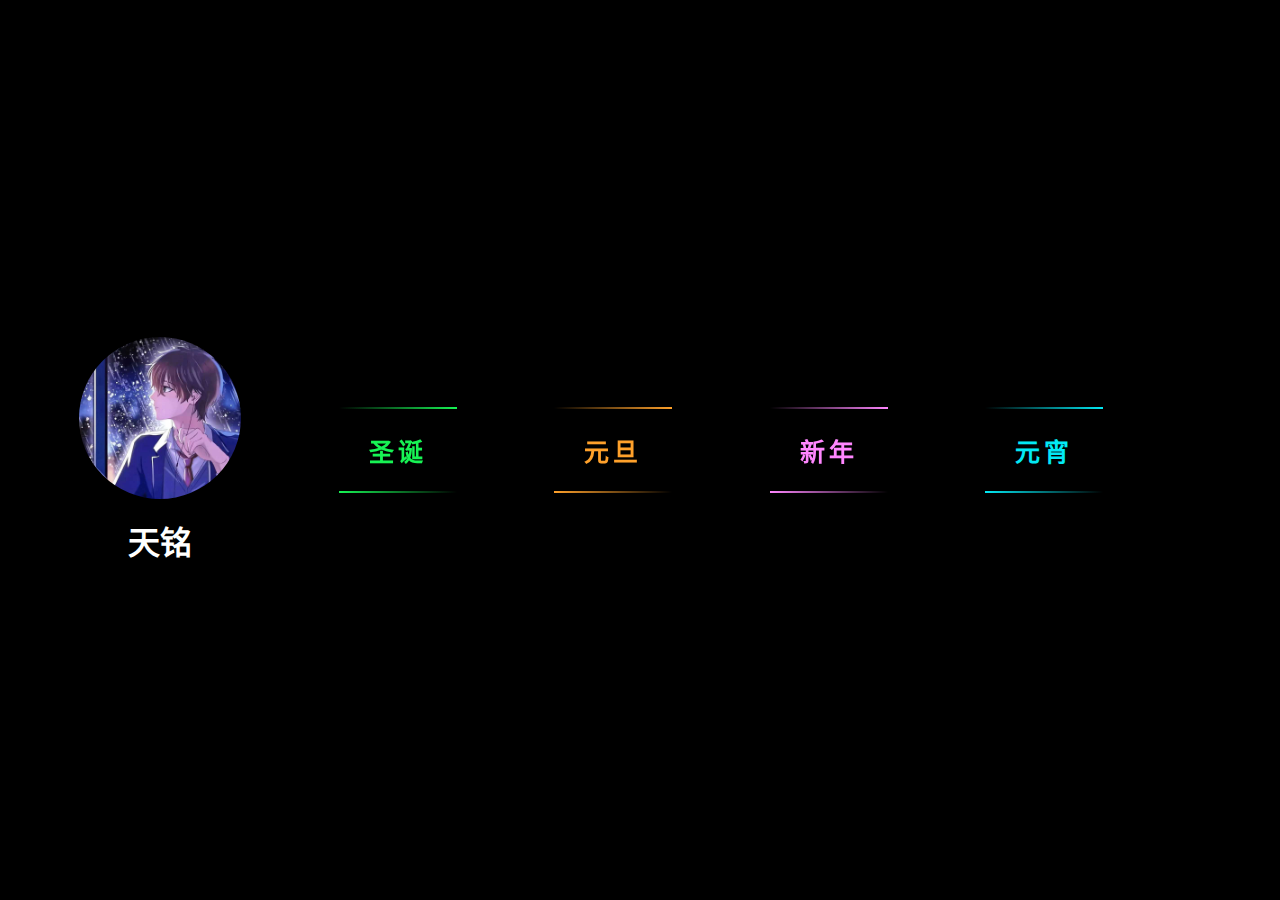
<file: index.html>
<!DOCTYPE html>
<html lang="zh-CN">
<head>
    <meta name="viewport" content="width=device-width, initial-scale=1.0, maximum-scale=1.0, user-scalable=no">
    <meta http-equiv="Content-Type" content="text/html; charset=utf-8" />
    <title>TMing</title>
    <link rel="stylesheet" type="text/css" href="./style.css">
    <link rel="icon" href="/img/logo.png" type="image/png">
</head>
<body>
    <div class="max">
        <div class="logo">
            <img src="/img/logo.png" alt="logo">
            <br/>
            <h1 style="color: white">天铭</h1>
        </div>
        
            <div class="module">
            <a href="/Christmas/#">
                <span></span> <!-- 上 -->
                <span></span> <!-- 右 -->
                <span></span> <!-- 下 -->
                <span></span> <!-- 左 -->
                圣诞
            </a>
            <a href="/NewYear/#">
                <span></span> <!-- 上 -->
                <span></span> <!-- 右 -->
                <span></span> <!-- 下 -->
                <span></span> <!-- 左 -->
                元旦
            </a>
            <a href="/SpringFestival/#">
                <span></span> <!-- 上 -->
                <span></span> <!-- 右 -->
                <span></span> <!-- 下 -->
                <span></span> <!-- 左 -->
                新年
            </a>
            <a href="/LanternFestival/#">
                <span></span> <!-- 上 -->
                <span></span> <!-- 右 -->
                <span></span> <!-- 下 -->
                <span></span> <!-- 左 -->
                元宵
            </a>
        </div>
              
    </div>

</body>
</html>
</file>
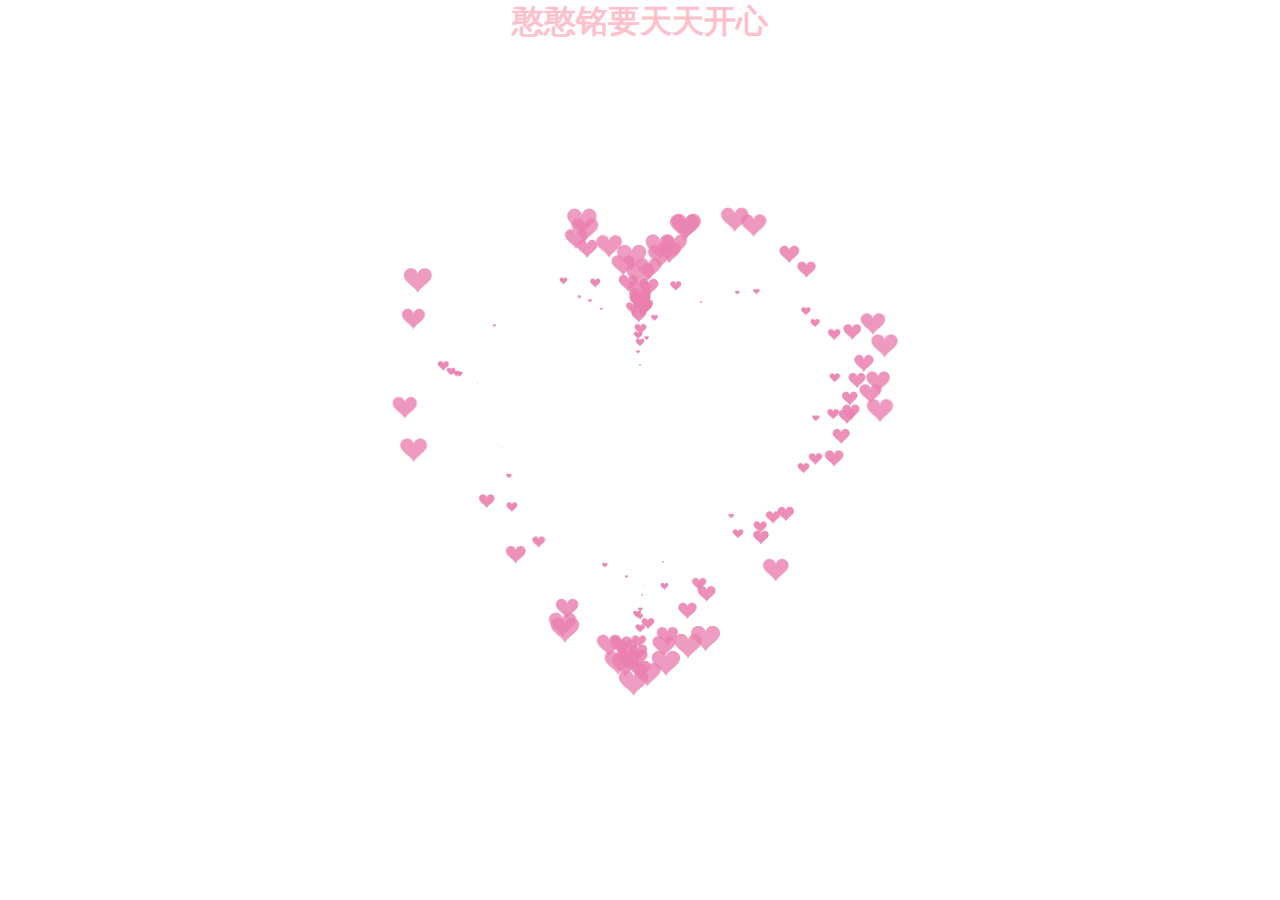
<file: love.html>
<!DOCTYPE HTML PUBLIC "-//W3C//DTD HTML 4.0 Transitional//EN">
<HTML>
 <HEAD>
  <TITLE> New Document </TITLE>
  <META NAME="Generator" CONTENT="EditPlus">
  <META NAME="Author" CONTENT="">
  <META NAME="Keywords" CONTENT="">
  <META NAME="Description" CONTENT="">
	<meta charset="utf-8">
  <style>
  html, body {
  height: 100%;
  width: 100%;
  padding: 0;
  margin: 0;
  /* background: rgb(0, 0, 0); */
}
canvas {
  position: absolute;
  width: 100%;
  height: 100%;
  color: aqua;
}
  </style>
 </HEAD>

 <BODY>
  <canvas id="pinkboard"></canvas>
<h1 style="color:pink;text-align:center;">憨憨铭要天天开心<h1>
  <script>
  /*
 * Settings
 */
var settings = {
  particles: {
    length:   500, // maximum amount of particles
    duration:   3, // particle duration in sec
    velocity: 200, // particle velocity in pixels/sec
    effect: -0.75, // play with this for a nice effect
    size:      60, // particle size in pixels
  },
};

/*
 * RequestAnimationFrame polyfill by Erik Möller
 */
(function(){var b=0;var c=["ms","moz","webkit","o"];for(var a=0;a<c.length&&!window.requestAnimationFrame;++a){window.requestAnimationFrame=window[c[a]+"RequestAnimationFrame"];window.cancelAnimationFrame=window[c[a]+"CancelAnimationFrame"]||window[c[a]+"CancelRequestAnimationFrame"]}if(!window.requestAnimationFrame){window.requestAnimationFrame=function(h,e){var d=new Date().getTime();var f=Math.max(0,16-(d-b));var g=window.setTimeout(function(){h(d+f)},f);b=d+f;return g}}if(!window.cancelAnimationFrame){window.cancelAnimationFrame=function(d){clearTimeout(d)}}}());

/*
 * Point class
 */
var Point = (function() {
  function Point(x, y) {
    this.x = (typeof x !== 'undefined') ? x : 0;
    this.y = (typeof y !== 'undefined') ? y : 0;
  }
  Point.prototype.clone = function() {
    return new Point(this.x, this.y);
  };
  Point.prototype.length = function(length) {
    if (typeof length == 'undefined')
      return Math.sqrt(this.x * this.x + this.y * this.y);
    this.normalize();
    this.x *= length;
    this.y *= length;
    return this;
  };
  Point.prototype.normalize = function() {
    var length = this.length();
    this.x /= length;
    this.y /= length;
    return this;
  };
  return Point;
})();

/*
 * Particle class
 */
var Particle = (function() {
  function Particle() {
    this.position = new Point();
    this.velocity = new Point();
    this.acceleration = new Point();
    this.age = 0;
  }
  Particle.prototype.initialize = function(x, y, dx, dy) {
    this.position.x = x;
    this.position.y = y;
    this.velocity.x = dx;
    this.velocity.y = dy;
    this.acceleration.x = dx * settings.particles.effect;
    this.acceleration.y = dy * settings.particles.effect;
    this.age = 0;
  };
  Particle.prototype.update = function(deltaTime) {
    this.position.x += this.velocity.x * deltaTime;
    this.position.y += this.velocity.y * deltaTime;
    this.velocity.x += this.acceleration.x * deltaTime;
    this.velocity.y += this.acceleration.y * deltaTime;
    this.age += deltaTime;
  };
  Particle.prototype.draw = function(context, image) {
    function ease(t) {
      return (--t) * t * t + 1;
    }
    var size = image.width * ease(this.age / settings.particles.duration);
    context.globalAlpha = 1 - this.age / settings.particles.duration;
    context.drawImage(image, this.position.x - size / 2, this.position.y - size / 2, size, size);
  };
  return Particle;
})();

/*
 * ParticlePool class
 */
var ParticlePool = (function() {
  var particles,
      firstActive = 0,
      firstFree   = 0,
      duration    = settings.particles.duration;
  
  function ParticlePool(length) {
    // create and populate particle pool
    particles = new Array(length);
    for (var i = 0; i < particles.length; i++)
      particles[i] = new Particle();
  }
  ParticlePool.prototype.add = function(x, y, dx, dy) {
    particles[firstFree].initialize(x, y, dx, dy);
    
    // handle circular queue
    firstFree++;
    if (firstFree   == particles.length) firstFree   = 0;
    if (firstActive == firstFree       ) firstActive++;
    if (firstActive == particles.length) firstActive = 0;
  };
  ParticlePool.prototype.update = function(deltaTime) {
    var i;
    
    // update active particles
    if (firstActive < firstFree) {
      for (i = firstActive; i < firstFree; i++)
        particles[i].update(deltaTime);
    }
    if (firstFree < firstActive) {
      for (i = firstActive; i < particles.length; i++)
        particles[i].update(deltaTime);
      for (i = 0; i < firstFree; i++)
        particles[i].update(deltaTime);
    }
    
    // remove inactive particles
    while (particles[firstActive].age >= duration && firstActive != firstFree) {
      firstActive++;
      if (firstActive == particles.length) firstActive = 0;
    }
    
    
  };
  ParticlePool.prototype.draw = function(context, image) {
    // draw active particles
    if (firstActive < firstFree) {
      for (i = firstActive; i < firstFree; i++)
        particles[i].draw(context, image);
    }
    if (firstFree < firstActive) {
      for (i = firstActive; i < particles.length; i++)
        particles[i].draw(context, image);
      for (i = 0; i < firstFree; i++)
        particles[i].draw(context, image);
    }
  };
  return ParticlePool;
})();

/*
 * Putting it all together
 */
(function(canvas) {
  var context = canvas.getContext('2d'),
      particles = new ParticlePool(settings.particles.length),
      particleRate = settings.particles.length / settings.particles.duration, // particles/sec
      time;
  
  // get point on heart with -PI <= t <= PI
  function pointOnHeart(t) {
    return new Point(
      160 * Math.pow(Math.sin(t), 3),
      130 * Math.cos(t) - 50 * Math.cos(2 * t) - 20 * Math.cos(3 * t) - 10 * Math.cos(4 * t) + 25
    );
  }
  
  // creating the particle image using a dummy canvas
  var image = (function() {
    var canvas  = document.createElement('canvas'),
        context = canvas.getContext('2d');
    canvas.width  = settings.particles.size;
    canvas.height = settings.particles.size;
    // helper function to create the path
    function to(t) {
      var point = pointOnHeart(t);
      point.x = settings.particles.size / 2 + point.x * settings.particles.size / 350;
      point.y = settings.particles.size / 2 - point.y * settings.particles.size / 350;
      return point;
    }
    // create the path
    context.beginPath();
    var t = -Math.PI;
    var point = to(t);
    context.moveTo(point.x, point.y);
    while (t < Math.PI) {
      t += 0.01; // baby steps!
      point = to(t);
      context.lineTo(point.x, point.y);
    }
    context.closePath();
    // create the fill
    context.fillStyle = '#ea80b0';
    context.fill();
    // create the image
    var image = new Image();
    image.src = canvas.toDataURL();
    return image;
  })();
  
  // render that thing!
  function render() {
    // next animation frame
    requestAnimationFrame(render);
    
    // update time
    var newTime   = new Date().getTime() / 1000,
        deltaTime = newTime - (time || newTime);
    time = newTime;
    
    // clear canvas
    context.clearRect(0, 0, canvas.width, canvas.height);
    
    // create new particles
    var amount = particleRate * deltaTime;
    for (var i = 0; i < amount; i++) {
      var pos = pointOnHeart(Math.PI - 2 * Math.PI * Math.random());
      var dir = pos.clone().length(settings.particles.velocity);
      particles.add(canvas.width / 2 + pos.x, canvas.height / 2 - pos.y, dir.x, -dir.y);
    }
    
    // update and draw particles
    particles.update(deltaTime);
    particles.draw(context, image);
  }
  
  // handle (re-)sizing of the canvas
  function onResize() {
    canvas.width  = canvas.clientWidth;
    canvas.height = canvas.clientHeight;
  }
  window.onresize = onResize;
  
  // delay rendering bootstrap
  setTimeout(function() {
    onResize();
    render();
  }, 10);
})(document.getElementById('pinkboard'));
  </script>
 </BODY>
</HTML>
</file>
<file: style.css>
*{
    margin: 0;
    padding: 0;
    box-sizing: border-box;
    user-select: none; /* 禁止所有元素选中 */
    -webkit-user-drag: none; /* 禁止所有元素拖动 */
}
body{
    font-family:楷体;
    font-weight: bold;
    background: black;
    justify-content: center;
    align-items: center;
}
.max{
    display: flex;
    justify-content: center;
    align-items: center;
    height: 100vh;
}
.logo{
    display: flex;
    justify-content: center;
    align-items: center;
    flex-direction: column;
    height: 60%;
    font-weight: bolder;
}
.logo img{
    border-radius: 50%;
    height: 30%;
}
.module{
    display: flex; /* 启用 flexbox 布局 */
    justify-content: space-evenly; /* 均匀分布 a 标签 */
    width: 960px;
    align-items: center; /* 垂直居中 */
}
  /* a 标签样式 */
.module a{
    display: flex;
    position: relative;
    display: inline-block;
    padding: 25px 30px;
    color: #03e9f4;
    text-decoration: none;
    transition: 0.5s;
    letter-spacing: 4px;
    overflow: hidden;
    white-space: nowrap; /* 禁止换行 */
    width: auto; /* 自动宽度 */
    font-size:25px;
}
.module a:hover{
    background: #03e9f4;
    color: #050801;
    box-shadow: 0 0 5px #03e9f4,
                0 0 25px #03e9f4,
                0 0 50px #03e9f4,
                0 0 200px #03e9f4;
     -webkit-box-reflect:below 1px linear-gradient(transparent, #0005);
}
.module a:nth-child(1){
    filter: hue-rotate(310deg);
}
.module a:nth-child(2){
    filter: hue-rotate(210deg);
}
.module a:nth-child(3){
    filter: hue-rotate(110deg);
}
.module a span{
    position: absolute;
    display: block;
}
.module a span:nth-child(1){
    top: 0;
    left: 0;
    width: 100%;
    height: 2px;
    background: linear-gradient(90deg,transparent,#03e9f4);
    animation: animate1 1s linear infinite;
}
@keyframes animate1 {
    0% {
        transform: translateX(-100%);
    }
    50%, 100% {
        transform: translateX(100%);
    }
}

.module a span:nth-child(2){
    top: -100%;
    right: 0;
    width: 2px;
    height: 100%;
    background: linear-gradient(180deg,transparent,#03e9f4);
    animation: animate2 1s linear infinite;
    animation-delay: 0.25s;
}
@keyframes animate2{
    0%{
        top: -100%;
    }
    50%,100%{
        top: 100%;
    }
}
.module a span:nth-child(3){
    bottom: 0;
    right: 0;
    width: 100%;
    height: 2px;
    background: linear-gradient(270deg,transparent,#03e9f4);
    animation: animate3 1s linear infinite;
    animation-delay: 0.50s;
}
@keyframes animate3{
    0%{
        right: -100%;
    }
    50%,100%{
        right: 100%;
    }
}

.module a span:nth-child(4){
    bottom: -100%;
    left: 0;
    width: 2px;
    height: 100%;
    background: linear-gradient(360deg,transparent,#03e9f4);
    animation: animate4 1s linear infinite;
    animation-delay: 0.75s;
}
@keyframes animate4{
    0%{
        bottom: -100%;
    }
    50%,100%{
        bottom: 100%;
    }
}
/* 小屏幕 */
@media screen and (max-width: 960px){
    .max{
        flex-direction: column;
        justify-content: space-around;
    }
    .logo{
        height: 35%;
        align-items: center;
        flex-direction: column;
        font-weight: bolder;
    }
    .logo img{
        border-radius: 50%;
        height: 40%;
    }
    .module{
        flex-direction: column;
        width: 100vw;
        align-items: center; /* 垂直居中 */
        justify-content: center; /* 水平居中 */
        height: 100vh;
        justify-content: space-evenly;  /* 均匀分布 a 标签 */
        white-space: nowrap; /* 禁止换行 */
    }
    
}
</file>
